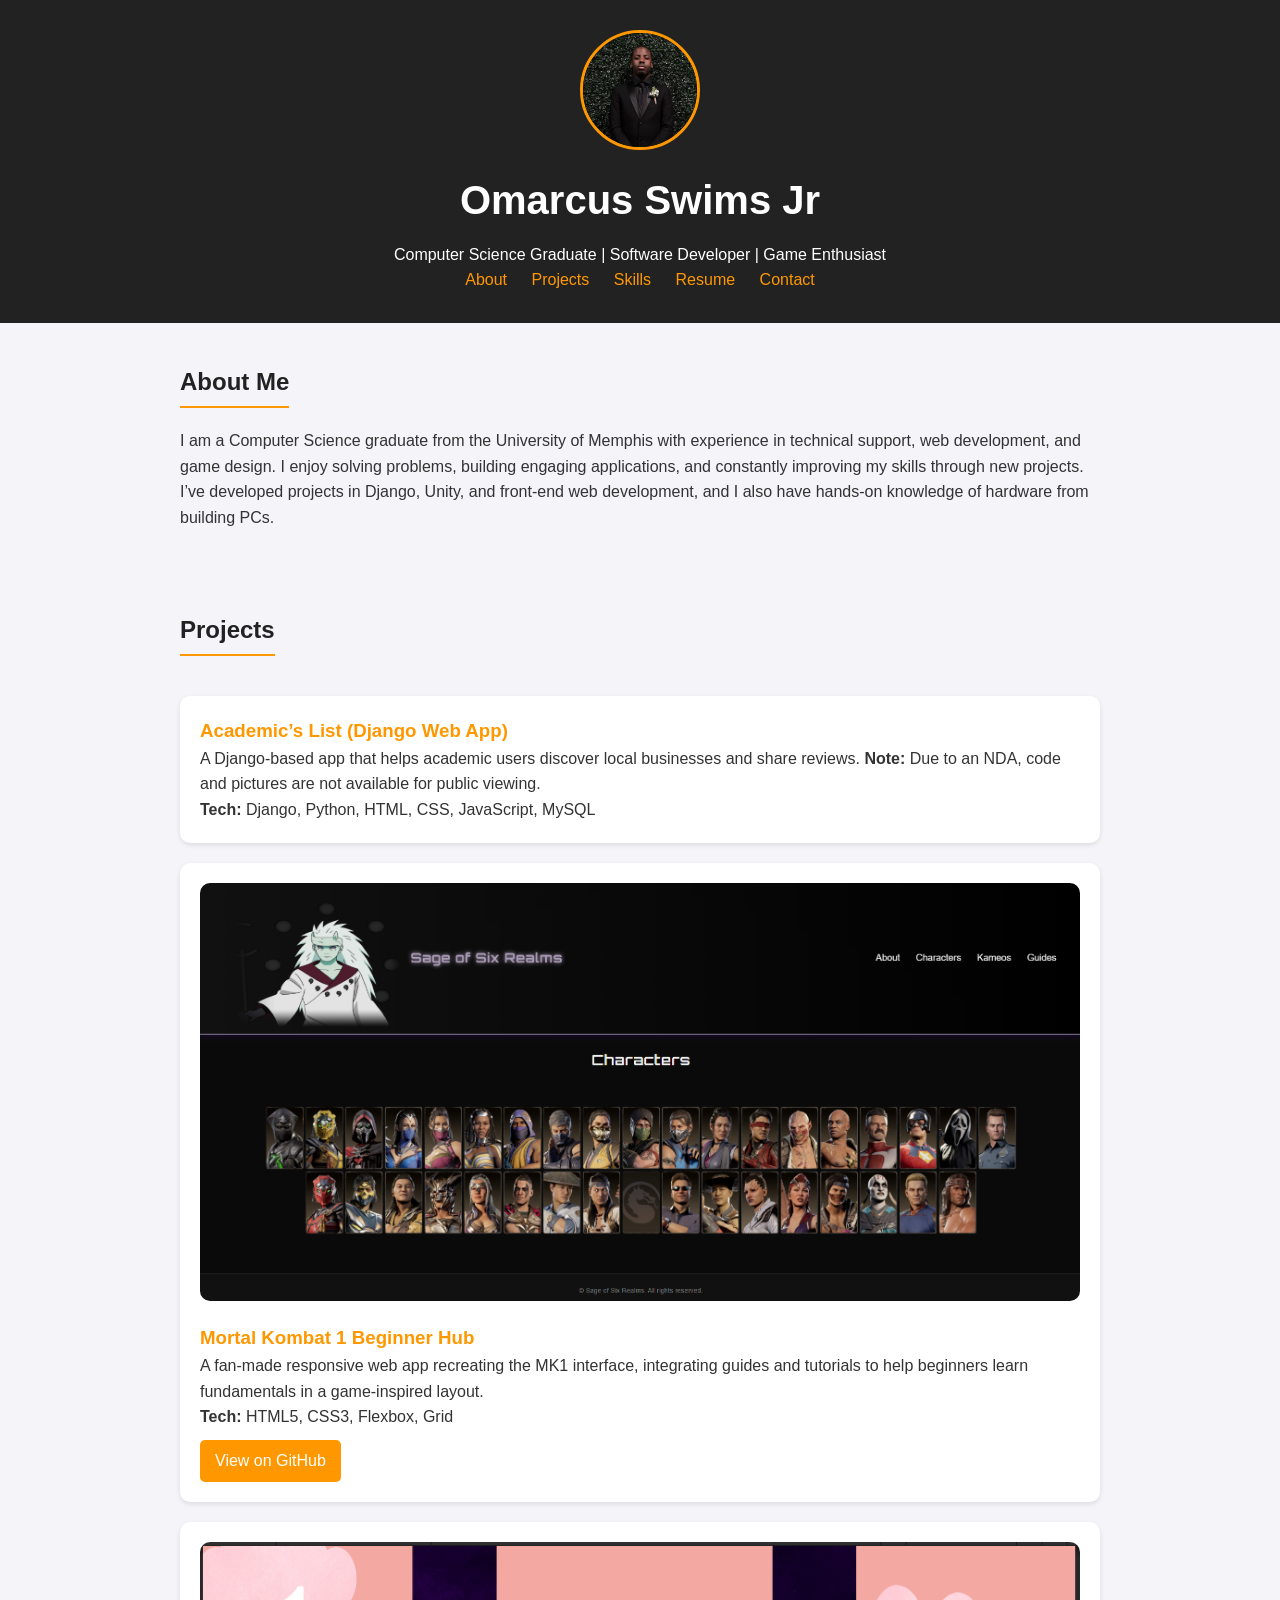
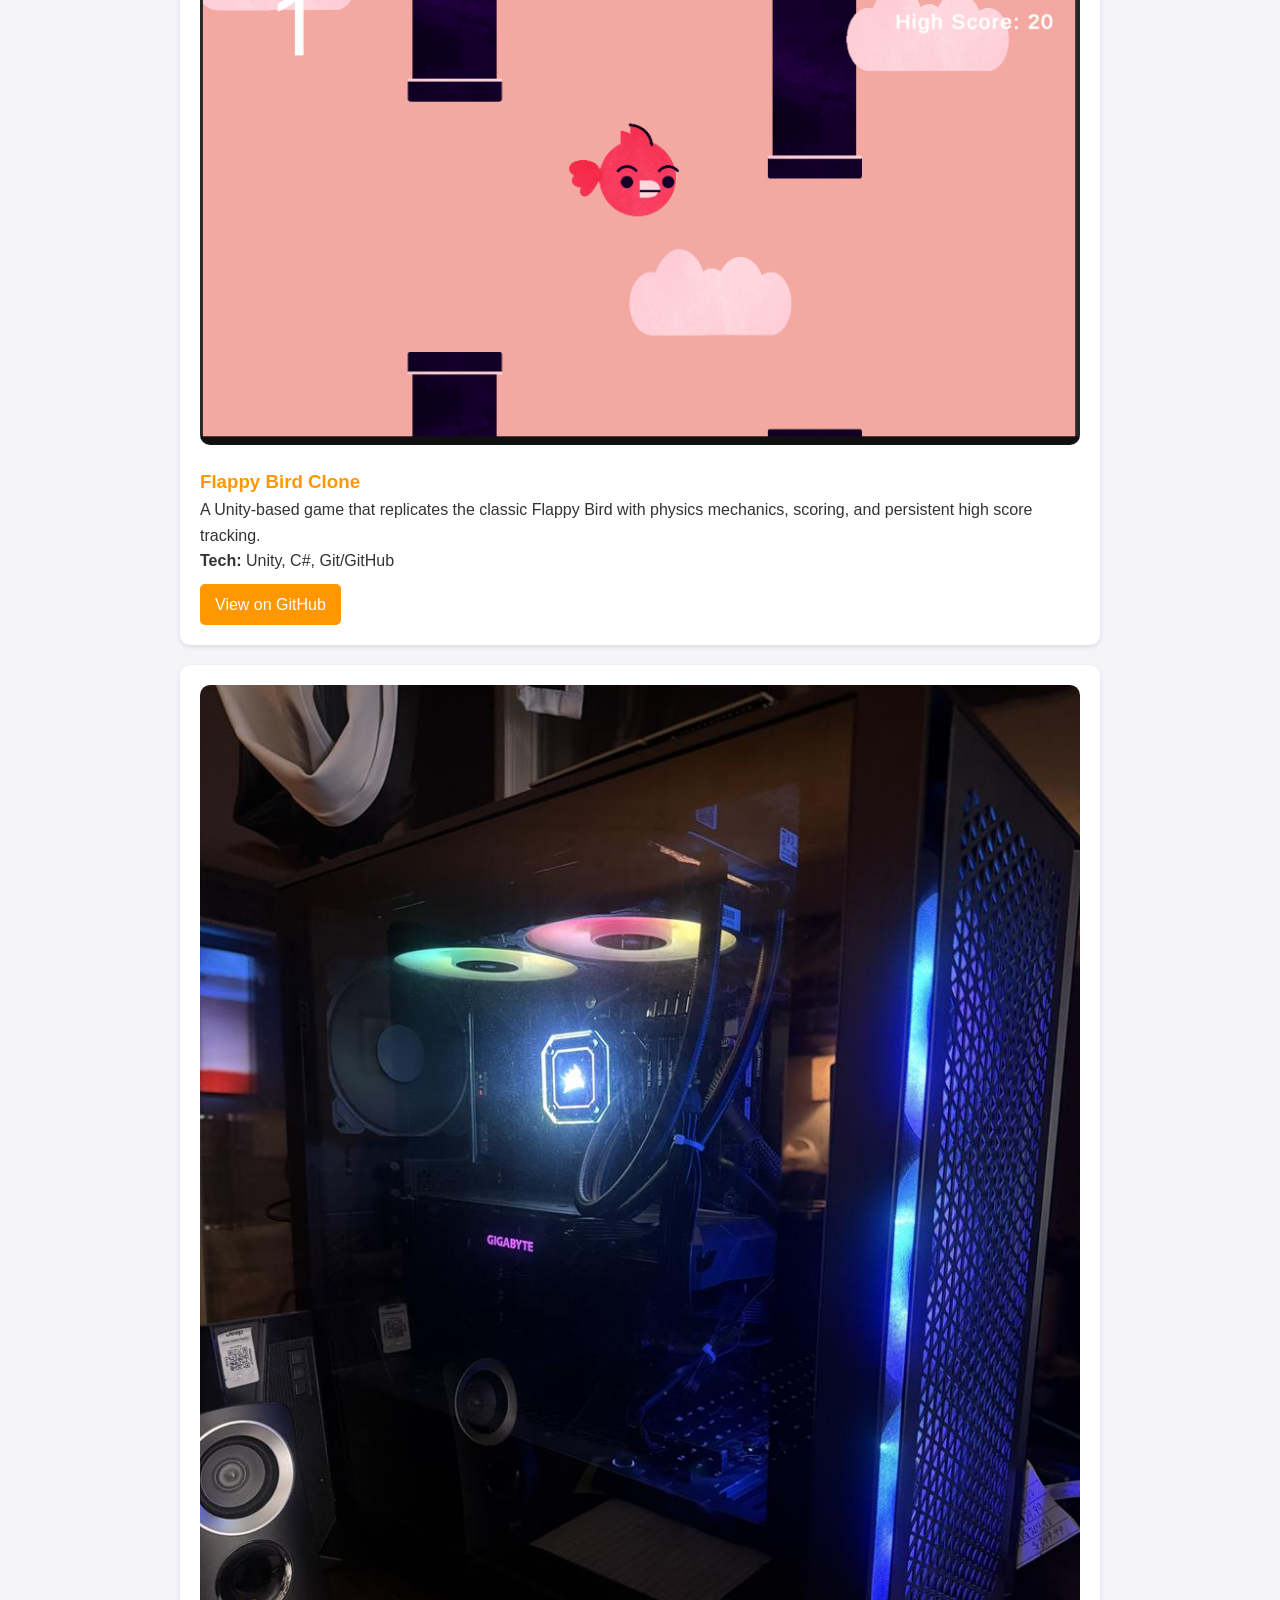
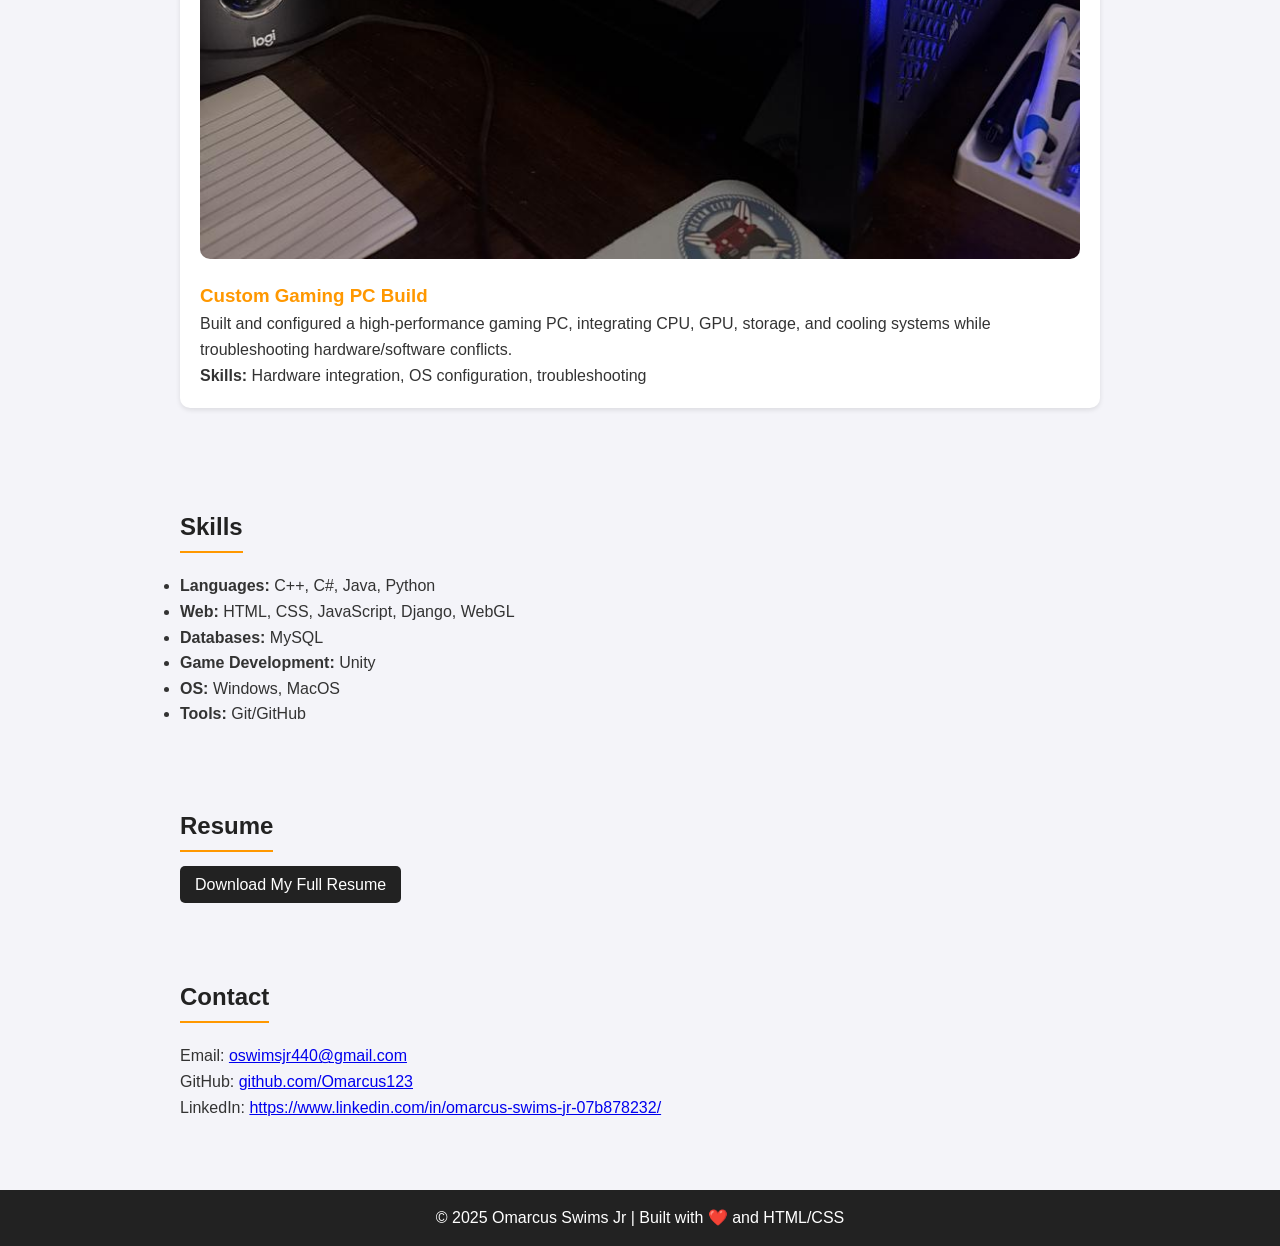
<file: index.html>
<!DOCTYPE html>
<html lang="en">
<head>
  <meta charset="UTF-8">
  <meta name="viewport" content="width=device-width, initial-scale=1.0">
  <title>Omarcus Swims Jr - Portfolio</title>
  <link rel="stylesheet" href="style.css">
</head>
<body>

  <!-- Header -->
  <header>
    <img src="images/profile.jpg" alt="Omarcus Swims Jr" class="profile-pic">
    <h1>Omarcus Swims Jr</h1>
    <p>Computer Science Graduate | Software Developer | Game Enthusiast</p>
    <nav>
      <a href="#about">About</a>
      <a href="#projects">Projects</a>
      <a href="#skills">Skills</a>
      <a href="#resume">Resume</a>
      <a href="#contact">Contact</a>
    </nav>
  </header>

  <!-- About -->
  <section id="about">
    <h2>About Me</h2>
    <p>
      I am a Computer Science graduate from the University of Memphis with experience
      in technical support, web development, and game design. I enjoy solving problems,
      building engaging applications, and constantly improving my skills through new
      projects. I’ve developed projects in Django, Unity, and front-end web development,
      and I also have hands-on knowledge of hardware from building PCs.
    </p>
  </section>

  <!-- Projects -->
  <section id="projects">
    <h2>Projects</h2>
    
    <div class="project-card">
      <h3>Academic’s List (Django Web App)</h3>
      <p>
        A Django-based app that helps academic users discover local businesses and share reviews.  
        <strong>Note:</strong> Due to an NDA, code and pictures are not available for public viewing.
      </p>
      <p><strong>Tech:</strong> Django, Python, HTML, CSS, JavaScript, MySQL</p>
    </div>

    <div class="project-card">
      <img src="images/mk1-hub.png" alt="MK1 Beginner Hub Screenshot">
      <h3>Mortal Kombat 1 Beginner Hub</h3>
      <p>
        A fan-made responsive web app recreating the MK1 interface, integrating guides and tutorials
        to help beginners learn fundamentals in a game-inspired layout.
      </p>
      <p><strong>Tech:</strong> HTML5, CSS3, Flexbox, Grid</p>
      <a href="https://github.com/Omarcus123/Sage-of-Six-Realms" target="_blank">View on GitHub</a>
    </div>

    <div class="project-card">
      <img src="images/flappy-bird.png" alt="Flappy Bird Clone Screenshot">
      <h3>Flappy Bird Clone</h3>
      <p>
        A Unity-based game that replicates the classic Flappy Bird with physics mechanics,
        scoring, and persistent high score tracking.
      </p>
      <p><strong>Tech:</strong> Unity, C#, Git/GitHub</p>
      <a href="https://github.com/Omarcus123/FlappyClone" target="_blank">View on GitHub</a>
    </div>

    <div class="project-card">
      <img src="images/pc-build.jpg" alt="Gaming PC Build Screenshot">
      <h3>Custom Gaming PC Build</h3>
      <p>
        Built and configured a high-performance gaming PC, integrating CPU, GPU, storage,
        and cooling systems while troubleshooting hardware/software conflicts.
      </p>
      <p><strong>Skills:</strong> Hardware integration, OS configuration, troubleshooting</p>
    </div>
  </section>

  <!-- Skills -->
  <section id="skills">
    <h2>Skills</h2>
    <ul>
      <li><strong>Languages:</strong> C++, C#, Java, Python</li>
      <li><strong>Web:</strong> HTML, CSS, JavaScript, Django, WebGL</li>
      <li><strong>Databases:</strong> MySQL</li>
      <li><strong>Game Development:</strong> Unity</li>
      <li><strong>OS:</strong> Windows, MacOS</li>
      <li><strong>Tools:</strong> Git/GitHub</li>
    </ul>
  </section>

  <!-- Resume -->
  <section id="resume">
    <h2>Resume</h2>
    <p></p>
    <a class="button" href="Omarcus Swims Jr Resume.pdf" download>Download My Full Resume</a>
  </section>

  <!-- Contact -->
  <section id="contact">
    <h2>Contact</h2>
    <p>Email: <a href="mailto:oswimsjr440@gmail.com">oswimsjr440@gmail.com</a></p>
    <p>GitHub: <a href="https://github.com/Omarcus123" target="_blank">github.com/Omarcus123</a></p>
    <p>LinkedIn: <a href="https://www.linkedin.com/in/omarcus-swims-jr-07b878232/" target="_blank">https://www.linkedin.com/in/omarcus-swims-jr-07b878232/</a></p>
  </section>

  <!-- Footer -->
  <footer>
    <p>© 2025 Omarcus Swims Jr | Built with ❤️ and HTML/CSS</p>
  </footer>

</body>
</html>
</file>
<file: style.css>
/* Reset */
* {
  margin: 0;
  padding: 0;
  box-sizing: border-box;
}

/* Body */
body {
  font-family: Arial, sans-serif;
  line-height: 1.6;
  background: #f4f4f9;
  color: #333;
}

/* Header */
header {
  background: #222;
  color: #fff;
  text-align: center;
  padding: 30px 20px;
}

header h1 {
  font-size: 2.5rem;
  margin-top: 10px;
}

header p {
  margin-top: 10px;
}

header nav a {
  margin: 0 10px;
  color: #ff9800;
  text-decoration: none;
}

header nav a:hover {
  text-decoration: underline;
}

/* Profile Pic */
.profile-pic {
  width: 120px;
  height: 120px;
  border-radius: 50%;
  object-fit: cover;
  border: 3px solid #ff9800;
}

/* Sections */
section {
  padding: 40px;
  max-width: 1000px;
  margin: auto;
}

section h2 {
  margin-bottom: 20px;
  color: #222;
  border-bottom: 2px solid #ff9800;
  display: inline-block;
  padding-bottom: 5px;
}

/* Projects */
.project-card {
  background: #fff;
  padding: 20px;
  margin: 20px 0;
  border-radius: 10px;
  box-shadow: 0 2px 5px rgba(0,0,0,0.1);
}

.project-card img {
  width: 100%;
  border-radius: 10px;
  margin-bottom: 15px;
}

.project-card h3 {
  color: #ff9800;
}

.project-card a {
  display: inline-block;
  margin-top: 10px;
  background: #ff9800;
  color: white;
  padding: 8px 15px;
  border-radius: 5px;
  text-decoration: none;
}

.project-card a:hover {
  background: #e68900;
}

/* Resume Button */
.button {
  background: #222;
  color: #fff;
  padding: 10px 15px;
  border-radius: 5px;
  text-decoration: none;
  margin-top: 10px;
}

.button:hover {
  background: #444;
}

/* Footer */
footer {
  text-align: center;
  padding: 15px;
  background: #222;
  color: #fff;
  margin-top: 30px;
}
</file>
